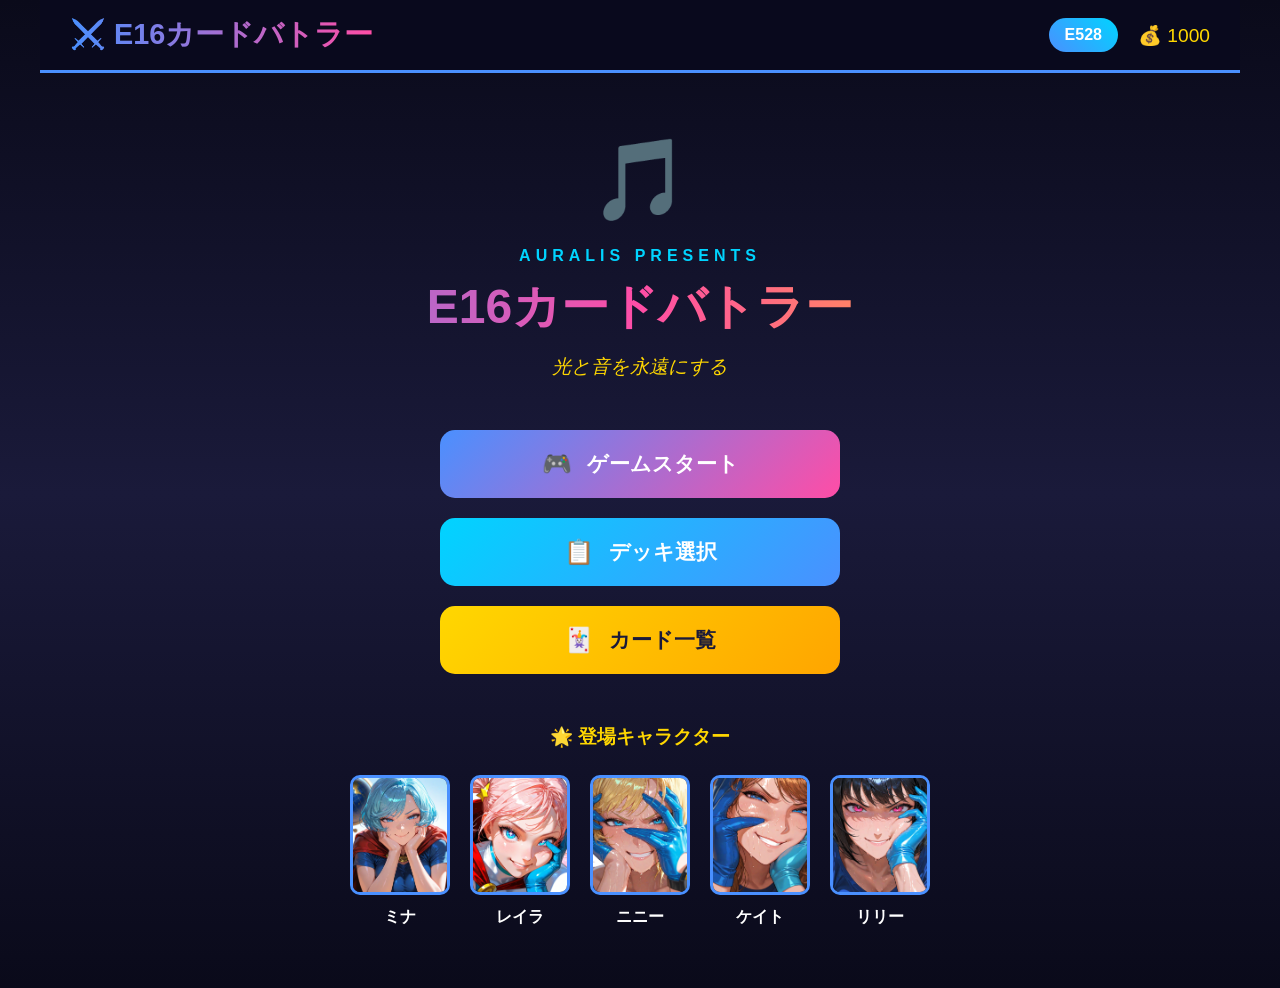
<file: card-game.html>
<!DOCTYPE html>
<html lang="ja">
<head>
    <meta charset="UTF-8">
    <meta name="viewport" content="width=device-width, initial-scale=1.0">
    <title>E16カードバトラー - ターン制カードゲーム</title>
    <meta name="theme-color" content="#0c1129">
    <link rel="manifest" href="./manifest.webmanifest">
    <link rel="icon" href="./favicon.ico" sizes="16x16 32x32 48x48">
    <link rel="apple-touch-icon" href="./apple-touch-icon.png">
    <link rel="stylesheet" href="card-game.css">
</head>
<body>
    <div class="game-wrapper">
        <!-- ヘッダー -->
        <header class="game-header">
            <h1>⚔️ E16カードバトラー</h1>
            <div class="header-info">
                <span class="era-badge">E528</span>
                <span class="gold-display">💰 <span id="gold">1000</span></span>
            </div>
        </header>

        <!-- メニュー画面 -->
        <div id="menu-screen" class="screen active">
            <div class="menu-container">
                <div class="logo-section">
                    <div class="auralis-logo">🎵</div>
                    <h2>AURALIS PRESENTS</h2>
                    <h1>E16カードバトラー</h1>
                    <p class="tagline">光と音を永遠にする</p>
                </div>
                
                <div class="menu-buttons">
                    <button class="big-btn start-btn" onclick="startGame()">
                        <span class="btn-icon">🎮</span>
                        <span class="btn-text">ゲームスタート</span>
                    </button>
                    <button class="big-btn deck-btn" onclick="showDeckBuilder()">
                        <span class="btn-icon">📋</span>
                        <span class="btn-text">デッキ選択</span>
                    </button>
                    <button class="big-btn collection-btn" onclick="showCollection()">
                        <span class="btn-icon">🃏</span>
                        <span class="btn-text">カード一覧</span>
                    </button>
                </div>

                <!-- カード紹介 -->
                <div class="card-intro">
                    <h3>🌟 登場キャラクター</h3>
                    <div class="intro-cards">
                        <div class="intro-card" onclick="showCardInfo('mina')">
                            <img src="images/Mina Eureka Ernst.png" alt="Mina">
                            <span>ミナ</span>
                        </div>
                        <div class="intro-card" onclick="showCardInfo('layla')">
                            <img src="images/Layla Virel Nova.png" alt="Layla">
                            <span>レイラ</span>
                        </div>
                        <div class="intro-card" onclick="showCardInfo('ninny')">
                            <img src="images/Ninny Offenbach.png" alt="Ninny">
                            <span>ニニー</span>
                        </div>
                        <div class="intro-card" onclick="showCardInfo('kate')">
                            <img src="images/Kate Patton.png" alt="Kate">
                            <span>ケイト</span>
                        </div>
                        <div class="intro-card" onclick="showCardInfo('lillie')">
                            <img src="images/Lillie Ardent.png" alt="Lillie">
                            <span>リリー</span>
                        </div>
                    </div>
                </div>
            </div>
        </div>

        <!-- ゲーム画面 -->
        <div id="game-screen" class="screen">
            <div class="battle-container">
                <!-- 相手情報 -->
                <div class="player-section opponent-section">
                    <div class="player-panel">
                        <div class="player-avatar enemy-avatar">🤖</div>
                        <div class="player-stats">
                            <div class="player-name">AI対戦相手</div>
                            <div class="hp-container">
                                <div class="hp-bar">
                                    <div class="hp-fill enemy-hp" id="enemy-hp-bar"></div>
                                </div>
                                <span class="hp-text" id="enemy-hp">30/30</span>
                            </div>
                            <div class="shield-display">🛡️ 盾: <span id="enemy-shield">0</span></div>
                        </div>
                    </div>
                    <div class="field-area enemy-field" id="enemy-field">
                        <div class="field-label">相手フィールド</div>
                    </div>
                    <div class="hand-area enemy-hand" id="enemy-hand">
                        <div class="hidden-card">🂠</div>
                        <div class="hidden-card">🂠</div>
                        <div class="hidden-card">🂠</div>
                    </div>
                </div>

                <!-- センター -->
                <div class="center-section">
                    <div class="turn-indicator" id="turn-indicator">あなたのターン</div>
                    <div class="phase-indicator" id="phase-indicator">カードを選んで場に置いてください</div>
                    <div class="action-buttons">
                        <button class="action-btn attack-btn" id="attack-btn" onclick="executeAttack()" disabled>
                            ⚔️ 攻撃
                        </button>
                        <button class="action-btn end-btn" onclick="endTurn()">
                            🔄 ターン終了
                        </button>
                    </div>
                    <div class="battle-log" id="battle-log"></div>
                </div>

                <!-- プレイヤー情報 -->
                <div class="player-section player-section-bottom">
                    <div class="hand-area player-hand" id="player-hand"></div>
                    <div class="field-area player-field" id="player-field">
                        <div class="field-label">あなたのフィールド</div>
                    </div>
                    <div class="player-panel">
                        <div class="player-avatar player-avatar-icon">👤</div>
                        <div class="player-stats">
                            <div class="player-name">あなた</div>
                            <div class="hp-container">
                                <div class="hp-bar">
                                    <div class="hp-fill player-hp" id="player-hp-bar"></div>
                                </div>
                                <span class="hp-text" id="player-hp">30/30</span>
                            </div>
                            <div class="shield-display">🛡️ 盾: <span id="player-shield">0</span></div>
                        </div>
                    </div>
                </div>
            </div>
            
            <button class="back-to-menu" onclick="backToMenu()">← メニューに戻る</button>
        </div>

        <!-- デッキ選択画面 -->
        <div id="deck-screen" class="screen">
            <div class="deck-container">
                <h2>📋 デッキ選択</h2>
                <div class="deck-list">
                    <div class="deck-option selected" onclick="selectDeck('default')">
                        <div class="deck-name"> 기본デッキ</div>
                        <div class="deck-desc">キャラクター12枚 + ブースター5枚 + トラップ4枚 + 状態異常4枚</div>
                    </div>
                </div>
                <button class="big-btn" onclick="startGame()">このデッキで開始</button>
                <button class="back-btn" onclick="backToMenu()">← 戻る</button>
            </div>
        </div>

        <!-- カード一覧画面 -->
        <div id="collection-screen" class="screen">
            <div class="collection-container">
                <h2>🃏 カード一覧 (<span id="card-count">0</span>枚)</h2>
                <div class="filter-bar">
                    <button class="filter-btn active" onclick="filterCards('all')">全て</button>
                    <button class="filter-btn" onclick="filterCards('character')">👤 キャラ</button>
                    <button class="filter-btn" onclick="filterCards('booster')">⚡ ブースター</button>
                    <button class="filter-btn" onclick="filterCards('trap')">🪤 トラップ</button>
                    <button class="filter-btn" onclick="filterCards('status')">💫 状態</button>
                </div>
                <div class="card-grid" id="card-grid"></div>
                <button class="back-btn" onclick="backToMenu()">← 戻る</button>
            </div>
        </div>

        <!-- カード詳細モーダル -->
        <div class="modal" id="card-modal">
            <div class="modal-content card-detail">
                <button class="modal-close" onclick="closeModal()">×</button>
                <div id="modal-content"></div>
            </div>
        </div>

        <!-- 勝利画面 -->
        <div class="modal" id="victory-modal">
            <div class="modal-content result-modal victory">
                <div class="result-icon">🏆</div>
                <h2>勝利！</h2>
                <p id="victory-text">おめでとうございます！</p>
                <div class="reward">💰 +500 獲得</div>
                <button class="big-btn" onclick="startGame()">もう一度</button>
                <button class="back-btn" onclick="backToMenu()">メニューに戻る</button>
            </div>
        </div>

        <!-- 敗北画面 -->
        <div class="modal" id="defeat-modal">
            <div class="modal-content result-modal defeat">
                <div class="result-icon">💀</div>
                <h2>敗北...</h2>
                <p id="defeat-text">下次有机会...</p>
                <button class="big-btn" onclick="startGame()">もう一度</button>
                <button class="back-btn" onclick="backToMenu()">メニューに戻る</button>
            </div>
        </div>
    </div>

    <script src="card-game.js"></script>
</body>
</html>
</file>
<file: card-game.css>
/* E16カードバトラー - 全新UI */

* {
    margin: 0;
    padding: 0;
    box-sizing: border-box;
}

:root {
    --primary: #4a90ff;
    --secondary: #00d4ff;
    --accent: #ff4da6;
    --gold: #ffd700;
    --health: #4ade80;
    --danger: #ef4444;
    --dark: #0f0f23;
    --card-bg: #1a1a3a;
    --text: #ffffff;
}

body {
    font-family: 'Segoe UI', 'Meiryo', sans-serif;
    background: linear-gradient(180deg, #0a0a1a 0%, #1a1a3a 50%, #0a0a1a 100%);
    color: var(--text);
    min-height: 100vh;
    overflow-x: hidden;
}

.game-wrapper {
    max-width: 1200px;
    margin: 0 auto;
    min-height: 100vh;
}

/* ヘッダー */
.game-header {
    background: rgba(10, 10, 30, 0.95);
    padding: 15px 30px;
    display: flex;
    justify-content: space-between;
    align-items: center;
    border-bottom: 3px solid var(--primary);
    position: sticky;
    top: 0;
    z-index: 100;
}

.game-header h1 {
    font-size: 1.8rem;
    background: linear-gradient(90deg, var(--primary), var(--accent));
    -webkit-background-clip: text;
    -webkit-text-fill-color: transparent;
}

.header-info {
    display: flex;
    gap: 20px;
    align-items: center;
}

.era-badge {
    background: linear-gradient(45deg, var(--primary), var(--secondary));
    padding: 8px 16px;
    border-radius: 20px;
    font-weight: bold;
    font-size: 1rem;
}

.gold-display {
    font-size: 1.2rem;
    color: var(--gold);
}

/* スクリーン切り替え */
.screen {
    display: none;
    padding: 20px;
}

.screen.active {
    display: block;
}

/* ============ メニュー画面 ============ */
.menu-container {
    text-align: center;
    padding: 40px 20px;
}

.logo-section {
    margin-bottom: 50px;
}

.auralis-logo {
    font-size: 5rem;
    margin-bottom: 20px;
    animation: float 3s ease-in-out infinite;
}

@keyframes float {
    0%, 100% { transform: translateY(0); }
    50% { transform: translateY(-10px); }
}

.logo-section h2 {
    color: var(--secondary);
    font-size: 1rem;
    letter-spacing: 5px;
    margin-bottom: 10px;
}

.logo-section h1 {
    font-size: 3rem;
    background: linear-gradient(90deg, var(--primary), var(--accent), var(--gold));
    -webkit-background-clip: text;
    -webkit-text-fill-color: transparent;
    margin-bottom: 15px;
}

.tagline {
    color: var(--gold);
    font-style: italic;
    font-size: 1.2rem;
}

.menu-buttons {
    display: flex;
    flex-direction: column;
    gap: 20px;
    max-width: 400px;
    margin: 0 auto 50px;
}

.big-btn {
    display: flex;
    align-items: center;
    justify-content: center;
    gap: 15px;
    padding: 20px 40px;
    font-size: 1.3rem;
    font-weight: bold;
    border: none;
    border-radius: 15px;
    cursor: pointer;
    transition: all 0.3s;
}

.start-btn {
    background: linear-gradient(135deg, var(--primary), var(--accent));
    color: white;
}

.deck-btn {
    background: linear-gradient(135deg, var(--secondary), var(--primary));
    color: white;
}

.collection-btn {
    background: linear-gradient(135deg, var(--gold), #ffa500);
    color: #1a1a3a;
}

.big-btn:hover {
    transform: scale(1.05);
    box-shadow: 0 10px 30px rgba(74, 144, 255, 0.4);
}

.btn-icon {
    font-size: 1.5rem;
}

/* カード紹介 */
.card-intro {
    margin-top: 40px;
}

.card-intro h3 {
    margin-bottom: 25px;
    color: var(--gold);
}

.intro-cards {
    display: flex;
    justify-content: center;
    gap: 20px;
    flex-wrap: wrap;
}

.intro-card {
    cursor: pointer;
    transition: transform 0.3s;
}

.intro-card:hover {
    transform: scale(1.1);
}

.intro-card img {
    width: 100px;
    height: 120px;
    object-fit: cover;
    border-radius: 10px;
    border: 3px solid var(--primary);
    background: var(--card-bg);
}

.intro-card span {
    display: block;
    margin-top: 8px;
    font-weight: bold;
}

/* ============ ゲーム画面 ============ */
.battle-container {
    display: flex;
    flex-direction: column;
    gap: 15px;
    min-height: calc(100vh - 100px);
}

.player-section {
    display: flex;
    flex-direction: column;
    gap: 10px;
}

.player-section-bottom {
    flex-direction: column-reverse;
}

/* プレイヤー情報パネル */
.player-panel {
    display: flex;
    align-items: center;
    gap: 20px;
    background: rgba(26, 26, 58, 0.9);
    padding: 15px 25px;
    border-radius: 15px;
    border: 2px solid var(--primary);
}

.player-avatar {
    width: 60px;
    height: 60px;
    border-radius: 50%;
    display: flex;
    align-items: center;
    justify-content: center;
    font-size: 2rem;
    background: linear-gradient(135deg, var(--primary), var(--secondary));
}

.enemy-avatar {
    background: linear-gradient(135deg, var(--danger), #ff6b6b);
}

.player-stats {
    flex: 1;
}

.player-name {
    font-size: 1.2rem;
    font-weight: bold;
    margin-bottom: 8px;
}

.hp-container {
    display: flex;
    align-items: center;
    gap: 10px;
    margin-bottom: 5px;
}

.hp-bar {
    flex: 1;
    height: 25px;
    background: rgba(0, 0, 0, 0.5);
    border-radius: 12px;
    overflow: hidden;
}

.hp-fill {
    height: 100%;
    transition: width 0.5s ease;
    border-radius: 12px;
}

.player-hp {
    background: linear-gradient(90deg, var(--health), #22c55e);
}

.enemy-hp {
    background: linear-gradient(90deg, var(--danger), #f87171);
}

.hp-text {
    min-width: 60px;
    text-align: center;
    font-weight: bold;
}

.shield-display {
    font-size: 0.9rem;
    color: var(--secondary);
}

/* フィールド */
.field-area {
    min-height: 160px;
    background: rgba(26, 26, 58, 0.6);
    border-radius: 15px;
    border: 2px dashed rgba(74, 144, 255, 0.3);
    display: flex;
    gap: 15px;
    padding: 15px;
    flex-wrap: wrap;
    justify-content: center;
    align-items: center;
}

.player-field {
    border-color: rgba(0, 212, 255, 0.5);
    border-style: solid;
}

.field-label {
    position: absolute;
    top: -12px;
    left: 20px;
    background: var(--card-bg);
    padding: 2px 10px;
    font-size: 0.8rem;
    color: rgba(255, 255, 255, 0.5);
}

/* 手札 */
.hand-area {
    display: flex;
    gap: 10px;
    padding: 15px;
    justify-content: center;
    flex-wrap: wrap;
}

.hidden-card {
    width: 60px;
    height: 85px;
    background: linear-gradient(135deg, #2a2a4a, #1a1a3a);
    border-radius: 8px;
    display: flex;
    align-items: center;
    justify-content: center;
    font-size: 1.5rem;
    border: 2px solid rgba(74, 144, 255, 0.3);
}

/* ============ カード ============ */
.game-card {
    width: 110px;
    background: linear-gradient(145deg, #2a2a4a, #1a1a3a);
    border-radius: 12px;
    border: 3px solid var(--primary);
    cursor: pointer;
    transition: all 0.3s;
    overflow: hidden;
    position: relative;
}

.game-card:hover {
    transform: translateY(-15px) scale(1.05);
    box-shadow: 0 15px 30px rgba(74, 144, 255, 0.5);
    z-index: 10;
}

.game-card.selected {
    border-color: var(--gold);
    box-shadow: 0 0 25px var(--gold);
    transform: translateY(-20px);
}

.game-card.target-mode {
    border-color: var(--danger);
    animation: pulse-red 0.5s infinite;
}

@keyframes pulse-red {
    0%, 100% { box-shadow: 0 0 10px var(--danger); }
    50% { box-shadow: 0 0 25px var(--danger); }
}

.game-card.attack-mode {
    border-color: #ff6b6b;
    animation: pulse-attack 0.5s infinite;
}

@keyframes pulse-attack {
    0%, 100% { box-shadow: 0 0 10px #ff6b6b; }
    50% { box-shadow: 0 0 25px #ff6b6b; }
}

.card-header {
    background: linear-gradient(90deg, var(--primary), var(--secondary));
    padding: 6px 8px;
    font-size: 0.65rem;
    font-weight: bold;
    text-align: center;
    white-space: nowrap;
    overflow: hidden;
    text-overflow: ellipsis;
}

.card-header.booster {
    background: linear-gradient(90deg, var(--gold), #ffa500);
    color: #1a1a3a;
}

.card-header.trap {
    background: linear-gradient(90deg, var(--danger), #ff6b6b);
}

.card-header.status {
    background: linear-gradient(90deg, #9333ea, #c084fc);
}

.card-image {
    width: 100%;
    height: 70px;
    object-fit: cover;
    background: rgba(0, 0, 0, 0.3);
}

.card-emoji {
    height: 70px;
    display: flex;
    align-items: center;
    justify-content: center;
    font-size: 2.5rem;
    background: rgba(0, 0, 0, 0.3);
}

.card-info {
    padding: 8px;
    text-align: center;
}

.card-name {
    font-size: 0.7rem;
    font-weight: bold;
    margin-bottom: 5px;
    white-space: nowrap;
    overflow: hidden;
    text-overflow: ellipsis;
}

.card-stats {
    display: flex;
    justify-content: space-around;
    font-size: 0.85rem;
    font-weight: bold;
}

.atk { color: var(--danger); }
.def { color: var(--secondary); }

/* 場に出るカード（大きめ） */
.field-card {
    width: 120px;
}

.field-card .card-image {
    height: 80px;
}

.field-card .card-name {
    font-size: 0.8rem;
}

/* ============ センター ============ */
.center-section {
    display: flex;
    flex-direction: column;
    align-items: center;
    gap: 15px;
    padding: 20px;
}

.turn-indicator {
    font-size: 1.5rem;
    font-weight: bold;
    padding: 10px 30px;
    background: linear-gradient(135deg, var(--primary), var(--accent));
    border-radius: 25px;
    animation: glow 2s ease-in-out infinite;
}

@keyframes glow {
    0%, 100% { box-shadow: 0 0 15px rgba(74, 144, 255, 0.5); }
    50% { box-shadow: 0 0 30px rgba(74, 144, 255, 0.8); }
}

.phase-indicator {
    font-size: 1rem;
    color: rgba(255, 255, 255, 0.7);
    padding: 8px 20px;
    background: rgba(26, 26, 58, 0.8);
    border-radius: 10px;
}

.action-buttons {
    display: flex;
    gap: 20px;
}

.action-btn {
    padding: 15px 40px;
    font-size: 1.2rem;
    font-weight: bold;
    border: none;
    border-radius: 25px;
    cursor: pointer;
    transition: all 0.3s;
}

.attack-btn {
    background: linear-gradient(135deg, var(--danger), #ff6b6b);
    color: white;
}

.attack-btn:disabled {
    background: #444;
    cursor: not-allowed;
    opacity: 0.5;
}

.attack-btn:not(:disabled):hover {
    transform: scale(1.1);
    box-shadow: 0 5px 20px rgba(239, 68, 68, 0.5);
}

.end-btn {
    background: linear-gradient(135deg, var(--secondary), var(--primary));
    color: white;
}

.end-btn:hover {
    transform: scale(1.1);
    box-shadow: 0 5px 20px rgba(0, 212, 255, 0.5);
}

.battle-log {
    width: 100%;
    max-width: 500px;
    max-height: 120px;
    overflow-y: auto;
    background: rgba(0, 0, 0, 0.5);
    padding: 15px;
    border-radius: 10px;
    font-size: 0.85rem;
}

.log-entry {
    padding: 5px 0;
    border-bottom: 1px solid rgba(255, 255, 255, 0.1);
}

.log-entry:last-child {
    border-bottom: none;
}

.log-damage { color: var(--danger); }
.log-heal { color: var(--health); }
.log-action { color: var(--secondary); }

/* メニューに戻るボタン */
.back-to-menu {
    position: fixed;
    bottom: 20px;
    right: 20px;
    padding: 12px 25px;
    background: rgba(26, 26, 58, 0.9);
    border: 2px solid var(--primary);
    border-radius: 20px;
    color: var(--text);
    cursor: pointer;
    font-size: 1rem;
    transition: all 0.3s;
}

.back-to-menu:hover {
    background: var(--primary);
}

/* ============ デッキ選択 ============ */
.deck-container, .collection-container {
    max-width: 900px;
    margin: 0 auto;
    padding: 30px;
}

.deck-container h2, .collection-container h2 {
    text-align: center;
    margin-bottom: 30px;
    font-size: 2rem;
}

.deck-list {
    display: flex;
    flex-direction: column;
    gap: 15px;
    margin-bottom: 30px;
}

.deck-option {
    background: rgba(26, 26, 58, 0.9);
    padding: 20px;
    border-radius: 15px;
    border: 3px solid transparent;
    cursor: pointer;
    transition: all 0.3s;
}

.deck-option:hover, .deck-option.selected {
    border-color: var(--primary);
    transform: translateX(10px);
}

.deck-option.selected {
    background: rgba(74, 144, 255, 0.2);
}

.deck-name {
    font-size: 1.3rem;
    font-weight: bold;
    margin-bottom: 5px;
}

.deck-desc {
    color: rgba(255, 255, 255, 0.7);
}

/* ============ カード一覧 ============ */
.filter-bar {
    display: flex;
    gap: 10px;
    justify-content: center;
    flex-wrap: wrap;
    margin-bottom: 30px;
}

.filter-btn {
    padding: 10px 20px;
    background: rgba(26, 26, 58, 0.9);
    border: 2px solid var(--primary);
    border-radius: 20px;
    color: var(--text);
    cursor: pointer;
    transition: all 0.3s;
}

.filter-btn:hover, .filter-btn.active {
    background: var(--primary);
}

.card-grid {
    display: grid;
    grid-template-columns: repeat(auto-fill, minmax(150px, 1fr));
    gap: 20px;
}

.collection-card {
    cursor: pointer;
}

.collection-card:hover {
    transform: scale(1.05);
}

.back-btn {
    display: block;
    margin: 30px auto 0;
    padding: 15px 40px;
    background: rgba(26, 26, 58, 0.9);
    border: 2px solid var(--primary);
    border-radius: 25px;
    color: var(--text);
    cursor: pointer;
    font-size: 1.1rem;
    transition: all 0.3s;
}

.back-btn:hover {
    background: var(--primary);
}

/* ============ モーダル ============ */
.modal {
    display: none;
    position: fixed;
    top: 0;
    left: 0;
    width: 100%;
    height: 100%;
    background: rgba(0, 0, 0, 0.9);
    z-index: 1000;
    justify-content: center;
    align-items: center;
}

.modal.active {
    display: flex;
}

.modal-content {
    background: linear-gradient(145deg, #2a2a4a, #1a1a3a);
    border-radius: 20px;
    padding: 30px;
    max-width: 450px;
    width: 90%;
    border: 3px solid var(--primary);
    position: relative;
    animation: modalPop 0.3s ease;
}

@keyframes modalPop {
    from { transform: scale(0.8); opacity: 0; }
    to { transform: scale(1); opacity: 1; }
}

.modal-close {
    position: absolute;
    top: 10px;
    right: 15px;
    font-size: 2rem;
    cursor: pointer;
    color: var(--text);
    background: none;
    border: none;
}

.modal-close:hover {
    color: var(--accent);
}

/* カード詳細 */
.card-detail {
    text-align: center;
}

.detail-image {
    width: 200px;
    height: 240px;
    object-fit: cover;
    border-radius: 15px;
    border: 3px solid var(--primary);
    margin-bottom: 20px;
}

.detail-header {
    background: linear-gradient(90deg, var(--primary), var(--secondary));
    padding: 8px 15px;
    border-radius: 10px;
    font-size: 0.9rem;
    display: inline-block;
    margin-bottom: 10px;
}

.detail-name {
    font-size: 1.5rem;
    font-weight: bold;
    margin-bottom: 15px;
}

.detail-stats {
    display: flex;
    justify-content: center;
    gap: 30px;
    margin-bottom: 20px;
}

.detail-stat {
    text-align: center;
}

.detail-stat-value {
    font-size: 2rem;
    font-weight: bold;
}

.detail-stat-label {
    font-size: 0.8rem;
    color: rgba(255, 255, 255, 0.7);
}

.detail-ability {
    background: rgba(0, 0, 0, 0.3);
    padding: 15px;
    border-radius: 10px;
    margin-bottom: 15px;
    text-align: left;
}

.detail-desc {
    color: rgba(255, 255, 255, 0.8);
    line-height: 1.6;
}

/* 結果モーダル */
.result-modal {
    text-align: center;
    padding: 50px;
}

.result-icon {
    font-size: 5rem;
    margin-bottom: 20px;
}

.victory h2 {
    color: var(--gold);
    font-size: 2.5rem;
}

.defeat h2 {
    color: var(--danger);
    font-size: 2.5rem;
}

.reward {
    font-size: 1.5rem;
    color: var(--gold);
    margin: 20px 0;
}

/* スクロールバー */
::-webkit-scrollbar {
    width: 8px;
}

::-webkit-scrollbar-track {
    background: rgba(26, 26, 58, 0.5);
}

::-webkit-scrollbar-thumb {
    background: linear-gradient(180deg, var(--primary), var(--secondary));
    border-radius: 4px;
}

/* レスポンシブ */
@media (max-width: 768px) {
    .game-header h1 {
        font-size: 1.3rem;
    }
    
    .intro-card img {
        width: 70px;
        height: 85px;
    }
    
    .game-card {
        width: 90px;
    }
    
    .field-card {
        width: 100px;
    }
    
    .action-btn {
        padding: 12px 25px;
        font-size: 1rem;
    }
    
    .card-grid {
        grid-template-columns: repeat(auto-fill, minmax(120px, 1fr));
    }
}
</file>
